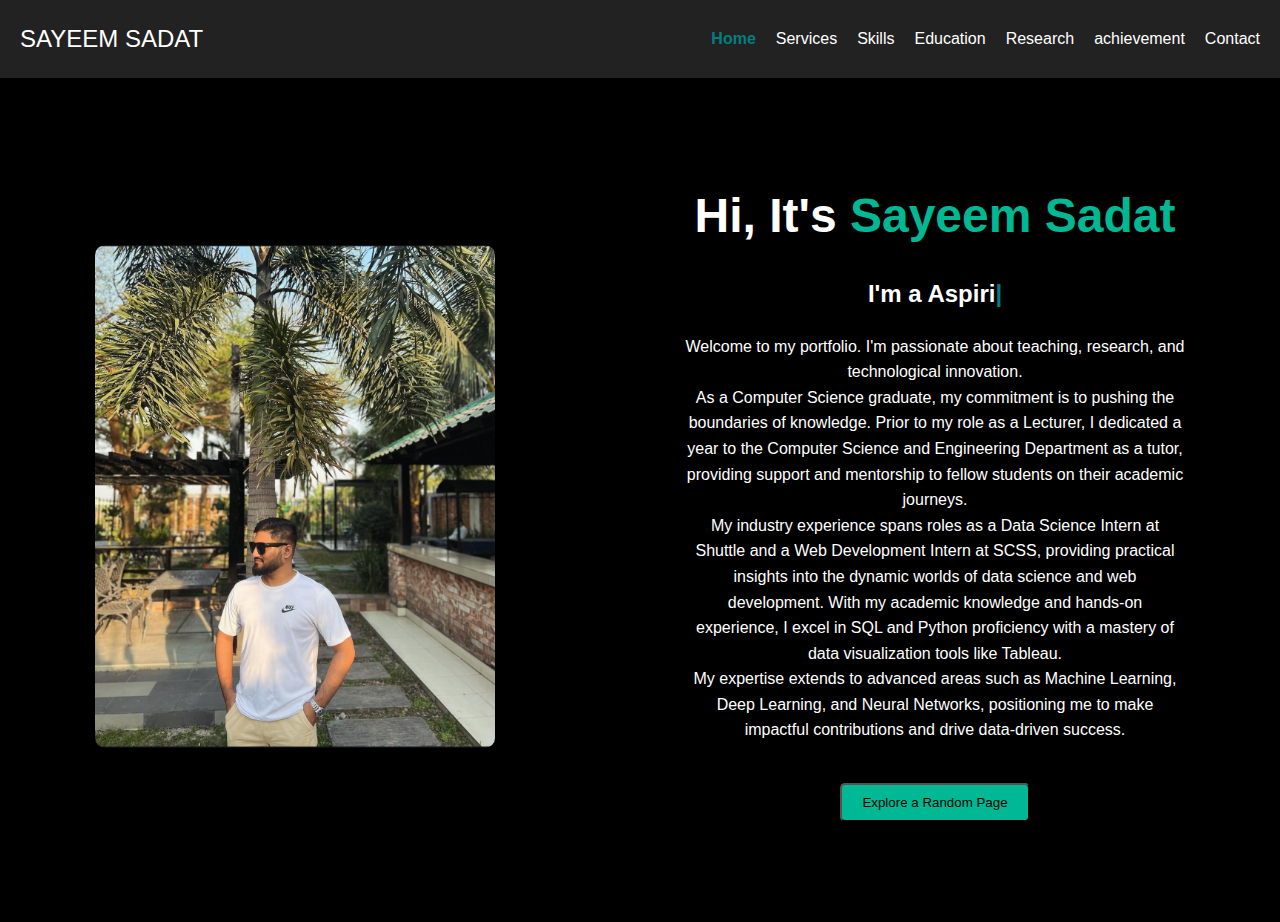
<file: index.html>
<!DOCTYPE html>
<html lang="en">
<head>
    <meta charset="UTF-8">
    <meta name="viewport" content="width=device-width, initial-scale=1.0">
    <!--<link rel="stylesheet" href="https://cdnjs.cloudflare.com/ajax/libs/font-awesome/6.5.2/css/all.min.css">-->
    
    <title>Sayeem Sadat - Portfolio</title>
    <link rel="stylesheet" href="style.css" />
</head>
<body>
    <header>
        <a href="index.html" class="logo">Sayeem Sadat</a>

        <nav>
            <a href="index.html" class="active">Home</a>
            <a href="services.html">Services</a>
            <a href="skills.html">Skills</a>
            <a href="education.html">Education</a>
            <a href="research.html">Research</a>
            <a href="achievements.html">achievement</a>
            <a href="contact.html">Contact</a>
        </nav>
    </header> <!-- notun liklm-->
        <!--<div class="menu-toggle">
            <i class="fa fa-bars"></i>
        </div>
    </header>-->
    
    <section class="home">
        <div class="home-img">
            <img src="Screenshot_2024-12-02-19-50-09-627_com.instagram.android-edit.jpg" alt="Main Image" />
        </div>
        <div class="home-content">
            <h1>Hi, It's <span>Sayeem Sadat</span></h1>
            <h3 class="typing-text">I'm a <span id="typed-text"></span></h3>
            <p>Welcome to my portfolio. I'm passionate about teaching, research, and technological innovation.</p>
        <div class="home-content">


            <p>As a Computer Science graduate, my commitment is to pushing the boundaries of knowledge. Prior to my role as a Lecturer, I dedicated a year to the Computer Science and Engineering Department as a tutor, providing support and mentorship to fellow students on their academic journeys.</p>
            <p> My industry experience spans roles as a Data Science Intern at Shuttle and a Web Development Intern at SCSS, providing practical insights into the dynamic worlds of data science and web development. With my academic knowledge and hands-on experience, I excel in SQL and Python proficiency with a mastery of data visualization tools like Tableau.</p>
            <p> My expertise extends to advanced areas such as Machine Learning, Deep Learning, and Neural Networks, positioning me to make impactful contributions and drive data-driven success.</p>
        </div>   
            <div class="social-icons">
                <a href="#"><i class="fa-brands fa-linkedin"></i></a>
                <a href="#"><i class="fa-brands fa-github"></i></a>
                <a href="#"><i class="fa-brands fa-x-twitter"></i></a>
                <a href="#"><i class="fa-brands fa-instagram"></i></a>
            </div>
            <!--<a href="#" class="btn">Explore me!</a>-->
            <!--<button id="random-nav">Random Page</button>-->
            <button class="btn" id="random-nav">Explore a Random Page</button>
        </div>
    </section>

    <script src="script.js"></script>
</body>
</html>
</file>
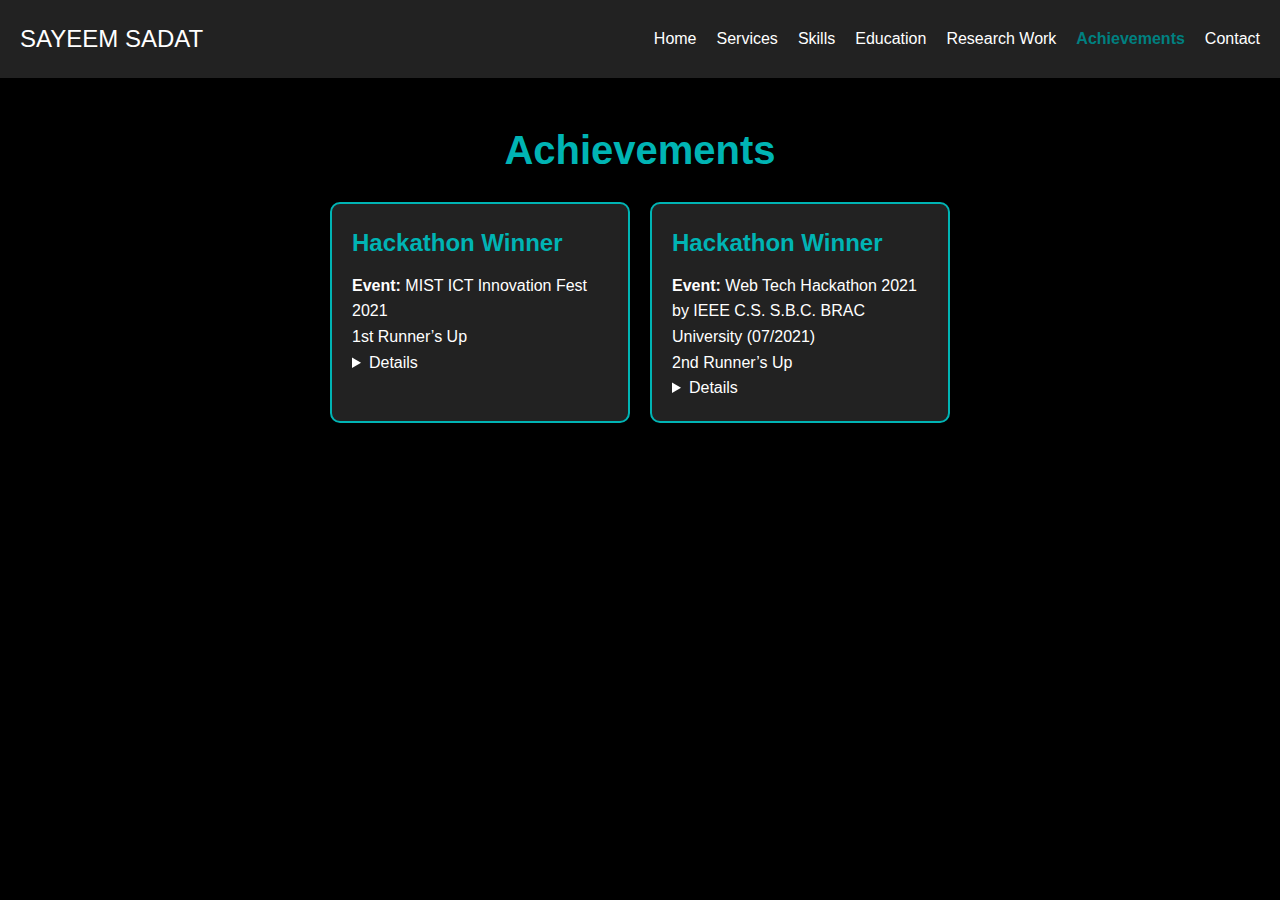
<file: achievements.html>
<!DOCTYPE html>
<html lang="en">
<head>
    <meta charset="UTF-8">
    <meta name="viewport" content="width=device-width, initial-scale=1.0">
    
    <title>Achievements - Sayeem Sadat</title>
    <link rel="stylesheet" href="style.css">
</head>
<body>
    <header>
        <a href="index.html" class="logo">Sayeem Sadat</a>
        <nav>
            <a href="index.html">Home</a>
            <a href="services.html">Services</a>
            <a href="skills.html">Skills</a>
            <a href="education.html">Education</a>
            <a href="research.html">Research Work</a>
            <a href="achievements.html" class="active">Achievements</a>
            <a href="contact.html">Contact</a>
        </nav>
    </header>

    <section class="skills">
        <h1 class="section-title">Achievements</h1>
        <div class="skill-container">
            <!--<div class="skill-box">
                <h2>write smth</h2>
                <p><strong>Year:</strong> 2021</p>
                <p>describe.</p>
            </div>-->
            <div class="skill-box">
                <h2>Hackathon Winner</h2>
                <p><strong>Event:</strong> MIST ICT Innovation Fest 2021 </p>
                <p>1st Runner’s Up <details>solved a real world problem that the Country is facing, i.e. Inadequate Food Supplies for the poor.</details></p>
            </div>

            <div class="skill-box">
                <h2>Hackathon Winner</h2>
                <p><strong>Event:</strong> Web Tech Hackathon 2021 by IEEE C.S. S.B.C. BRAC University (07/2021) </p>
                <p>2nd Runner’s Up <details>solved solving a problem provided by the Student Body.</details></p>
            </div>
        </div>
    </section>
    <script src="script.js"></script>
</body>
</html>
</file>
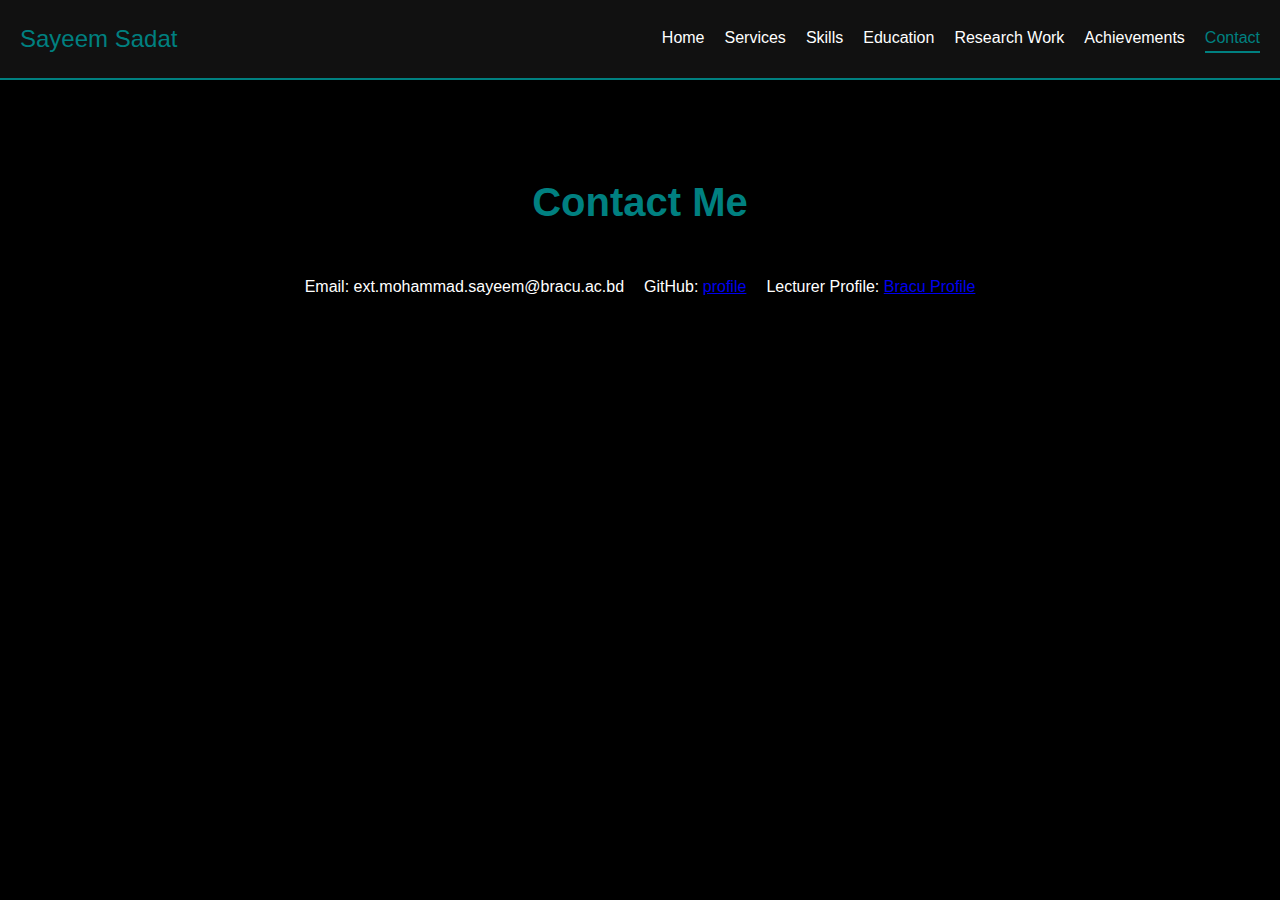
<file: contact.html>
<!DOCTYPE html>
<html lang="en" dir="ltr">
<head>
    <meta charset="UTF-8">
    <meta name="viewport" content="width=device-width, initial-scale=1.0">
    <link rel="stylesheet" href="styleeeee.css">
    <title>Contact - Sayeem Sadat</title>
</head>
<body>
    <header>
        <a href="index.html" class="logo">Sayeem Sadat</a>
        <nav>
            <a href="index.html">Home</a>
            <a href="services.html">Services</a>
            <a href="skills.html">Skills</a>
            <a href="education.html">Education</a>
            <a href="research.html">Research Work</a>
            <a href="achievements.html">Achievements</a>
            <a href="contact.html" class="active">Contact</a>
        </nav>
    </header>

    <section class="contact">
        <h1 class="section-title">Contact Me</h1>
        <div class="contact-container">
            <!--<form action="mailto:mohammad.sayeem.sadat@bracu.ac.bd" method="POST" enctype="text/plain">
                <label for="name">Name:</label>
                <input type="text" id="name" name="name" required>
                
                <label for="email">Email:</label>
                <input type="email" id="email" name="email" required>
                
                <label for="message">Message:</label>
                <textarea id="message" name="message" rows="4" required></textarea>
                
                <button type="submit" class="btn">Send Message</button>
            </form>-->
            <p>Email: ext.mohammad.sayeem@bracu.ac.bd</p>
            <p>GitHub: <a href="https://github.com/mohammadsayeemsadathossain">profile</a></p>
            <p>Lecturer Profile: <a href="https://cse.sds.bracu.ac.bd/faculty_profile/253/mohammad_sayeem_sadat_hossain#Biography">Bracu Profile</a></p>
        </div>
    </section>
    <script src="script.js"></script>
</body>
</html>
</file>
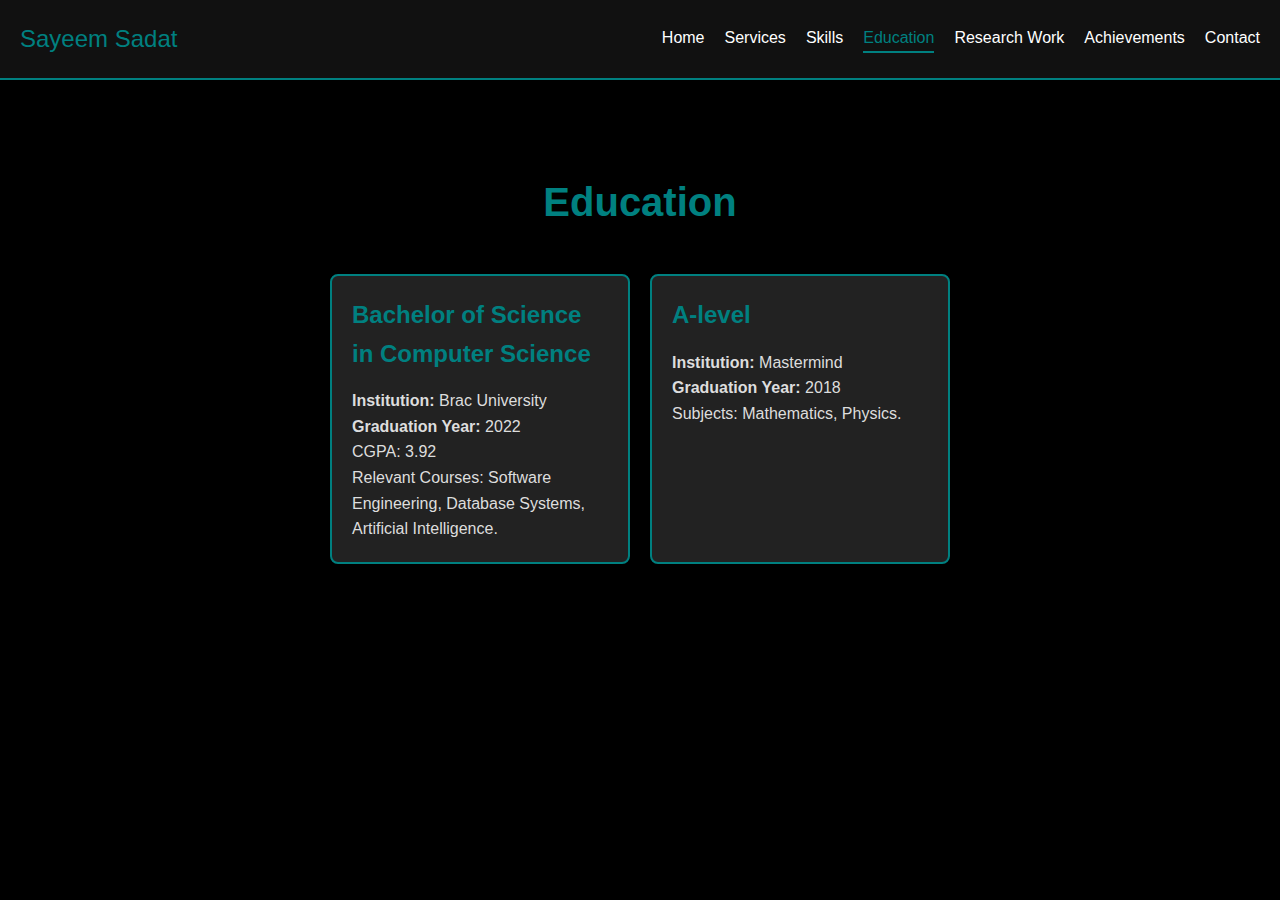
<file: education.html>
<!DOCTYPE html>
<html lang="en" dir="ltr">
<head>
    <meta charset="UTF-8">
    <meta name="viewport" content="width=device-width, initial-scale=1.0">
    <!--<link rel="stylesheet" href="styleeeee.css">-->
    
    <title>Education - Sayeem Sadat</title>
    <link rel="stylesheet" href="styleeeee.css">
</head>
<body>
    <header>
        <a href="index.html" class="logo">Sayeem Sadat</a>
        <nav>
            <a href="index.html">Home</a>
            <a href="services.html">Services</a>
            <a href="skills.html">Skills</a>
            <a href="education.html" class="active">Education</a>
            <a href="research.html">Research Work</a>
            <a href="achievements.html">Achievements</a>
            <a href="contact.html">Contact</a>
        </nav>
    </header>

    <section class="education">
        <h1 class="section-title">Education</h1>
        <div class="education-container">
            <div class="education-box">
                <h2>Bachelor of Science in Computer Science</h2>
                <p><strong>Institution:</strong> Brac University</p>
                <p><strong>Graduation Year:</strong> 2022</p>
                <p>CGPA: 3.92</p>
                <p>Relevant Courses: Software Engineering, Database Systems, Artificial Intelligence.</p>
            </div>
            <div class="education-box">
                <h2>A-level</h2>
                <p><strong>Institution:</strong> Mastermind</p>
                <p><strong>Graduation Year:</strong> 2018</p>
                <p>Subjects: Mathematics, Physics.</p>
            </div>
        </div>
    </section>
    <script src="script.js"></script>
</body>
</html>
</file>
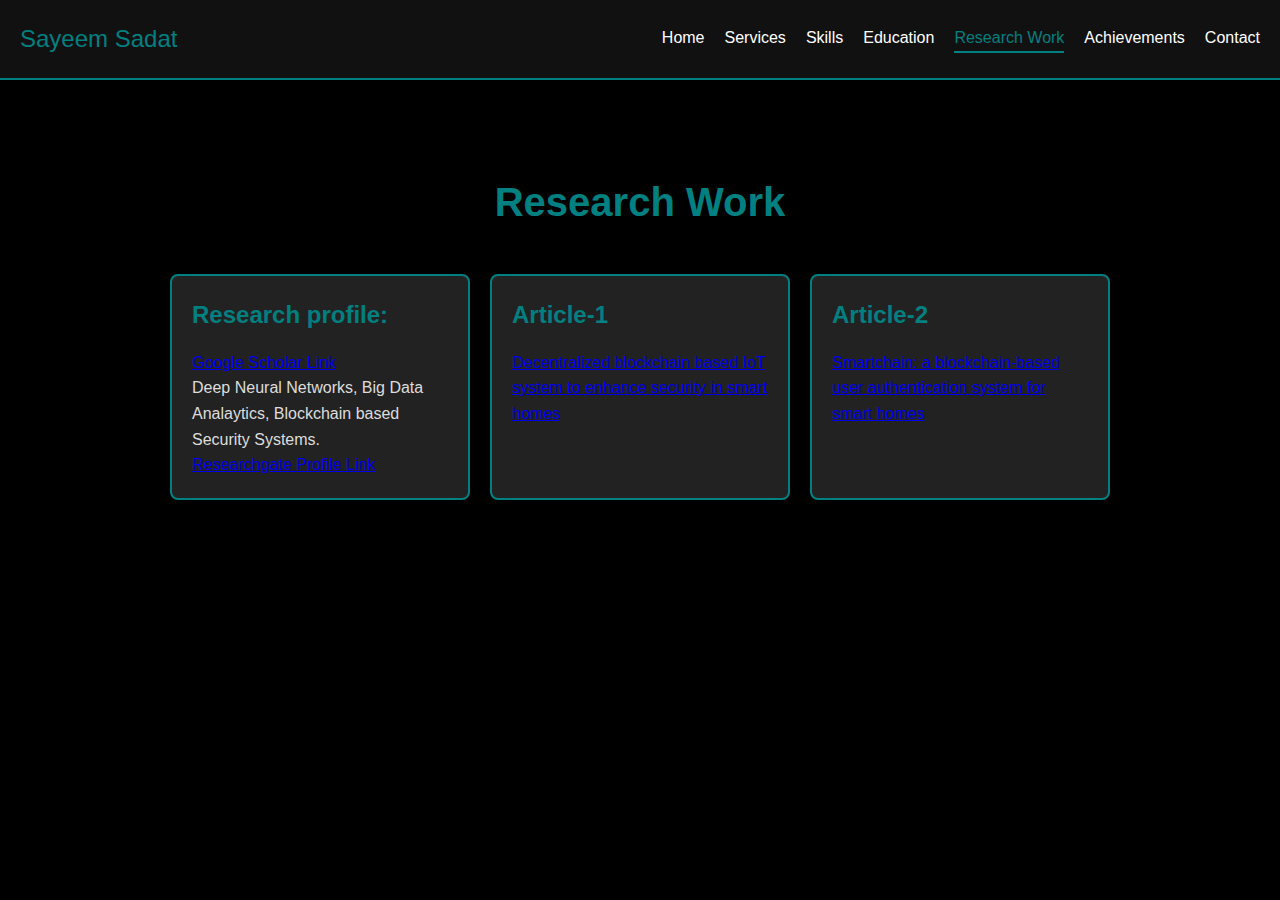
<file: research.html>
<!DOCTYPE html>
<html lang="en" dir="ltr">
<head>
    <meta charset="UTF-8">
    <meta name="viewport" content="width=device-width, initial-scale=1.0">
    <link rel="stylesheet" href="https://cdnjs.cloudflare.com/ajax/libs/font-awesome/6.5.2/css/all.min.css">
    <link rel="stylesheet" href="styleeeee.css">
    <title>Research Work - Sayeem Sadat</title>
</head>
<body>
    <header>
        <a href="index.html" class="logo">Sayeem Sadat</a>
        <nav>
            <a href="index.html">Home</a>
            <a href="services.html">Services</a>
            <a href="skills.html">Skills</a>
            <a href="education.html">Education</a>
            <a href="research.html" class="active">Research Work</a>
            <a href="achievements.html">Achievements</a>
            <a href="contact.html">Contact</a>
        </nav>
    </header>

    <section class="research">
        <h1 class="section-title">Research Work</h1>
        <div class="research-container">
            <div class="research-box">
                <h2>Research profile: </h2>
                <a href="https://scholar.google.com/citations?user=gk1sQwYAAAAJ&hl=en">Google Scholar Link</a>
                <p>Deep Neural Networks, Big Data Analaytics, Blockchain based Security Systems.</p>

                <a href="https://www.researchgate.net/profile/Mohammad-Sayeem-Sadat-Hossain">Researchgate Profile Link</a>
            </div>
            <div class="research-box">
                <h2>Article-1</h2>
                <p></p>
                <a href="https://scholar.google.com/citations?view_op=view_citation&hl=en&user=gk1sQwYAAAAJ&citation_for_view=gk1sQwYAAAAJ:u5HHmVD_uO8C" >Decentralized blockchain based IoT system to enhance security in smart homes</a>
            </div>

            <div class="research-box">
                <h2>Article-2</h2>
                <p></p>
                <a href="https://scholar.google.com/citations?view_op=view_citation&hl=en&user=gk1sQwYAAAAJ&citation_for_view=gk1sQwYAAAAJ:u-x6o8ySG0sC" >Smartchain: a blockchain-based user authentication system for smart homes</a>
            </div>
        </div>
    </section>
</body>
</html>
</file>
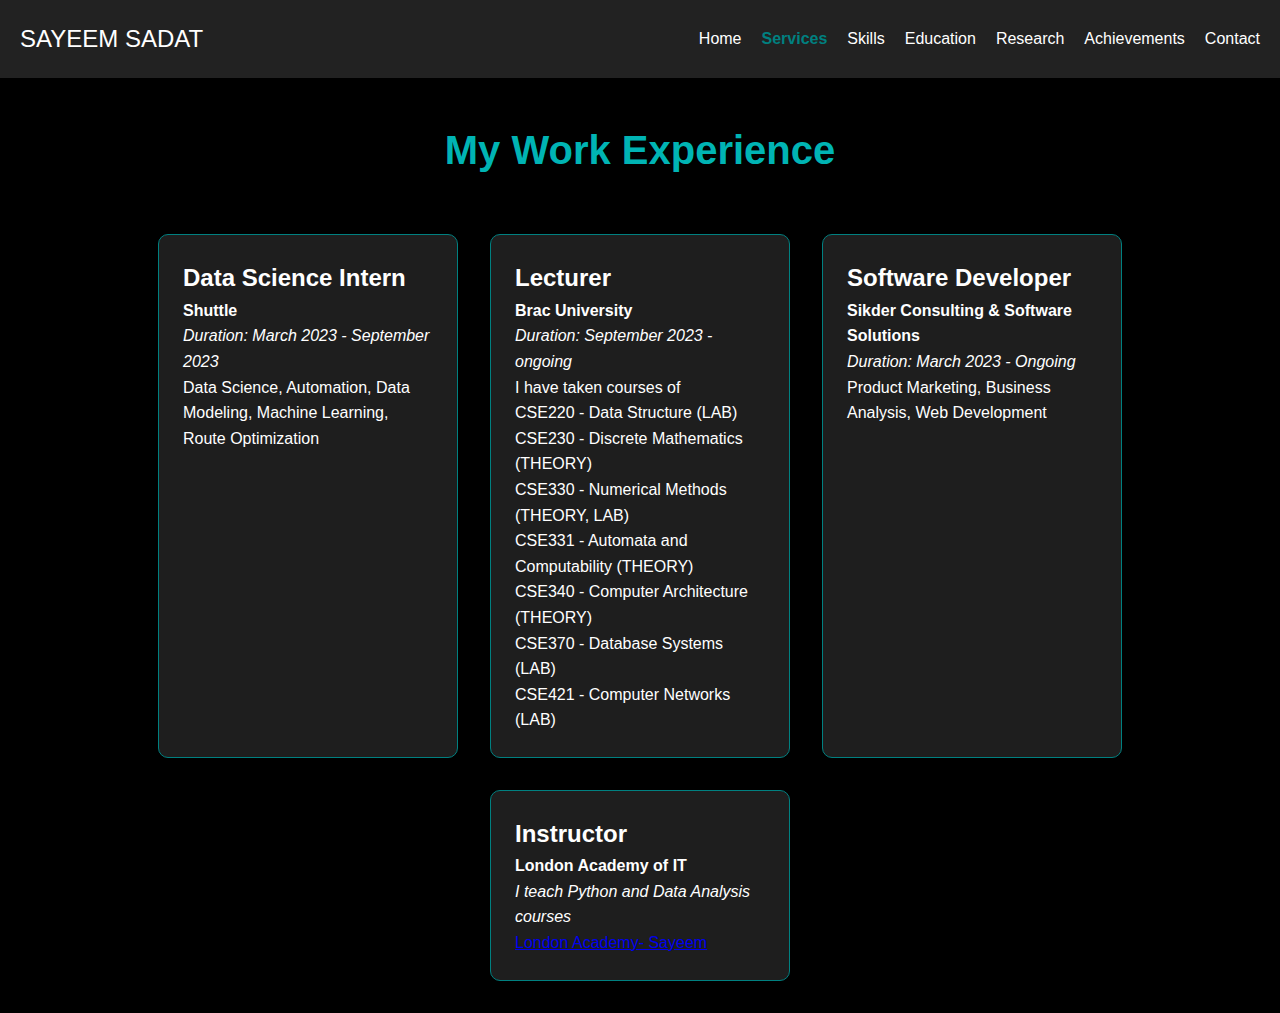
<file: services.html>
<!DOCTYPE html>
<!--<html lang="en" dir="ltr">-->
<html lang="en">
<head>
    <meta charset="UTF-8">
    <meta name="viewport" content="width=device-width, initial-scale=1.0">
    <!--<link rel="stylesheet" href="https://cdnjs.cloudflare.com/ajax/libs/font-awesome/6.5.2/css/all.min.css">-->
    <!--<link rel="stylesheet" href="service_style.css">-->
    <title>Services - Sayeem Sadat</title>
    <link rel="stylesheet" href="style.css">
</head>
<body>
    <header>
        <a href="index.html" class="logo">Sayeem Sadat</a>

        <nav>
            <a href="index.html">Home</a>
            <a href="services.html" class="active">Services</a>
            <a href="skills.html">Skills</a>
            <a href="education.html">Education</a>
            <a href="research.html">Research</a>
            <a href="achievements.html">Achievements</a>
            <a href="contact.html">Contact</a>
        </nav>
        <!--<div class="menu-toggle">
            <i class="fa fa-bars"></i>
        </div>-->
    </header>

    <section class="services">
        <h1 class="section-title">My Work Experience</h1>
        <div class="service-container">
            <!-- Job 1 -->
            <div class="service-box">
                <h2>Data Science Intern</h2>
                <p><strong>Shuttle</strong></p>
                <p><em>Duration: March 2023 - September 2023</em></p>
                <p>Data Science, Automation, Data Modeling, Machine Learning, Route Optimization </p>
            </div>

            <!-- Job 2 -->
            <div class="service-box">
                <h2>Lecturer</h2>
                <p><strong>Brac University</strong></p>
                <p><em>Duration: September 2023 - ongoing</em></p>
                <p>I have taken courses of 
                    <p>CSE220 - Data Structure (LAB)</p>
                    <p>CSE230 - Discrete Mathematics (THEORY)</p>
                    <p>CSE330 - Numerical Methods (THEORY, LAB)</p>
                    <p>CSE331 - Automata and Computability (THEORY)</p>
                    <p>CSE340 - Computer Architecture (THEORY)</p>
                    <p>CSE370 - Database Systems (LAB)</p>
                    <p>CSE421 - Computer Networks (LAB)</p>
                    </p>
            </div>

            <!-- Job 3 -->
            <div class="service-box">
                <h2>Software Developer</h2>
                <p><strong>Sikder Consulting & Software Solutions</strong></p>
                <p><em>Duration: March 2023 - Ongoing</em></p>
                <p>Product Marketing, Business Analysis, Web Development </p>
            </div>
            
            <div class="service-box">
                <h2>Instructor</h2>
                <p><strong>London Academy of IT</strong></p>
                <p><em>I teach Python and Data Analysis courses</em></p>
                <p></p>
                <a href = "https://www.londonacademyofit.co.uk/instructor/sayeem-sadat-hossain" > London Academy- Sayeem </a>
            </div>
            <!-- Add more job entries as needed -->
        </div>
    </section>

    <script src="script.js"></script>
</body>
</html>
</file>
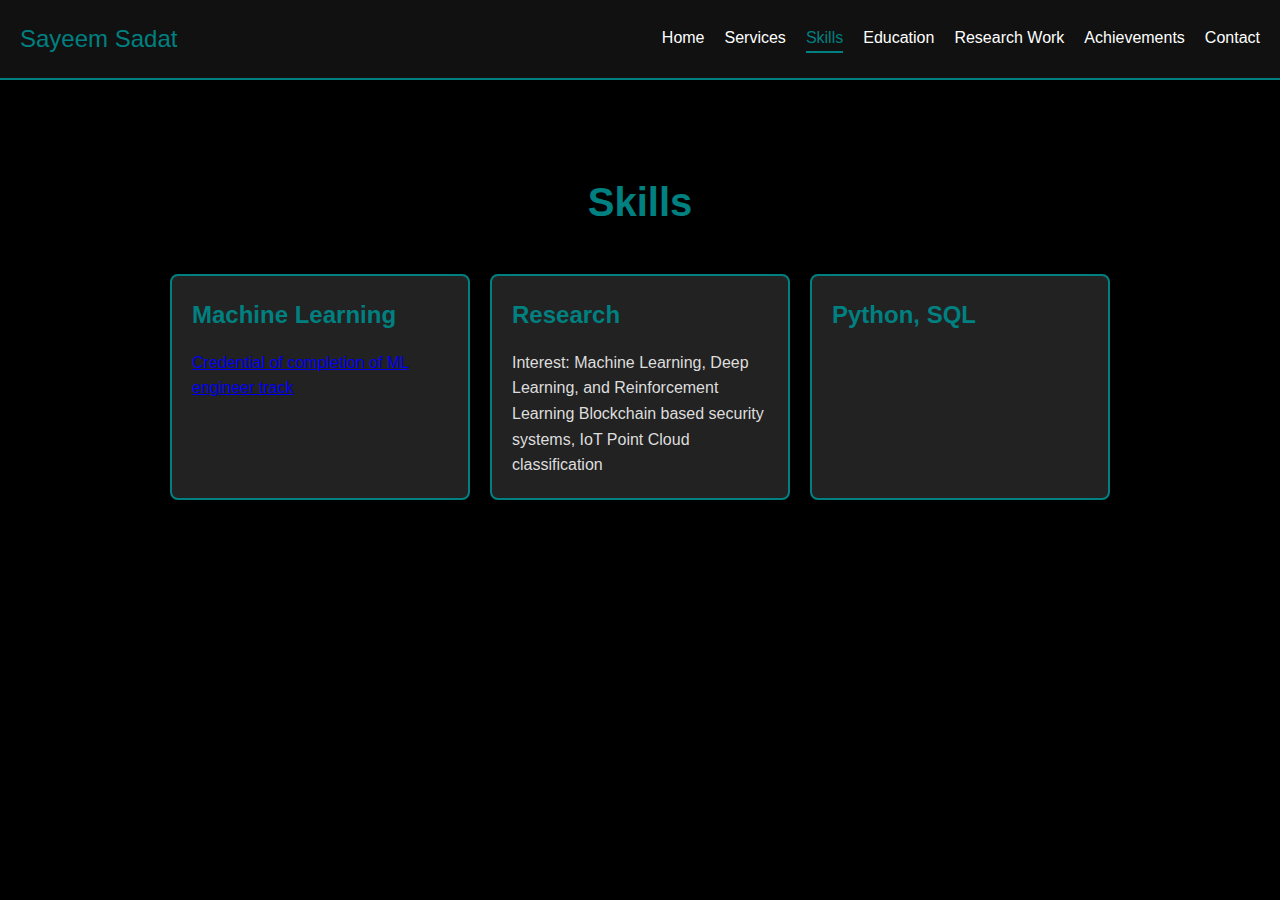
<file: skills.html>
<!DOCTYPE html>
<html lang="en" dir="ltr">
<head>
    <meta charset="UTF-8">
    <meta name="viewport" content="width=device-width, initial-scale=1.0">
    
    <title>Skills - Sayeem Sadat</title>
    <link rel="stylesheet" href="styleeeee.css">
</head>
<body>
    <header>
        <a href="index.html" class="logo">Sayeem Sadat</a>
        <nav>
            <a href="index.html">Home</a>
            <a href="services.html">Services</a>
            <a href="skills.html" class="active">Skills</a>
            <a href="education.html">Education</a>
            <a href="research.html">Research Work</a>
            <a href="achievements.html">Achievements</a>
            <a href="contact.html">Contact</a>
        </nav>
    </header>

    <section class="skills">
        <h1 class="section-title">Skills</h1>
        <div class="skills-container">
            <div class="skill-box">
                <h2>Machine Learning</h2>
                <p>  </p>
                <a href = "https://www.datacamp.com/completed/statement-of-accomplishment/track/62f93f153ba37787cf0696798282f701513ef99b" > Credential of completion of ML engineer track </a>
            </div>
            <div class="skill-box">
                <h2>Research</h2>
                <p>Interest: Machine Learning, Deep Learning, and Reinforcement Learning
Blockchain based security systems, IoT
Point Cloud classification</p>
            </div>
            <div class="skill-box">
                <h2>Python, SQL</h2>
                <p></p>
            </div>
        </div>
    </section>
    <script src="script.js"></script>
</body>
</html>
</file>
<file: style.css>
/* Basic styling */
* {
    margin: 0;
    padding: 0;
    box-sizing: border-box;
}

body {
    font-family: Arial, sans-serif;
    line-height: 1.6;
    background-color: #000; /* Black background */
    color: #fff; /* White text for contrast */
}

header {
    display: flex;
    justify-content: space-between;
    align-items: center;
    padding: 20px;
    background: #222; /* Dark gray for header background */
    color: #fff;
}

.logo {
    font-size: 24px;
    text-transform: uppercase;
    color: #fff;
    text-decoration: none;
}

nav {
    display: flex;
    gap: 20px;
}

nav a {
    color: #fff;
    text-decoration: none;
}

nav a.active, nav a:hover {
    color: #00b894; /* Teal green color for active and hover state */
}

.menu-toggle {
    display: none;
}

.home {
    display: flex;
    justify-content: space-around;
    align-items: center;
    padding: 100px 0;
    text-align: center;
}

.home-img img {
    width: 100%;
    max-width: 400px;
    border-radius: 10px;
}

.home-content {
    max-width: 500px;
}

.home-content h1 {
    font-size: 3rem;
}

.home-content h1 span {
    color: #00b894; /* Teal green for highlighted text */
}

.typing-text {
    font-size: 1.5rem;
    margin: 20px 0;
}

.social-icons {
    display: flex;
    justify-content: center;
    gap: 10px;
    margin: 20px 0;
}

.social-icons a {
    color: #00b894; /* Teal green icons */
    font-size: 24px;
    transition: 0.3s;
}

.social-icons a:hover {
    color: #fff; /* White color on hover */
}

.btn {
    padding: 10px 20px;
    background-color: #00b894; /* Teal green button */
    color: #000;
    text-decoration: none;
    border-radius: 5px;
    transition: 0.3s;
}

.btn:hover {
    background-color: #019471; /* Darker teal on hover */
}

/* Responsive Design */
@media (max-width: 768px) {
    .home {
        flex-direction: column;
        text-align: center;
    }

    nav {
        flex-direction: column;
        background: #222;
        position: absolute;
        top: 80px;
        right: 0;
        width: 100%;
        height: 100vh;
        align-items: center;
        justify-content: center;
        display: none;
    }

    nav.active {
        display: flex;
    }

    nav a {
        padding: 10px;
        font-size: 20px;
    }

    .menu-toggle {
        display: block;
        color: #fff;
        font-size: 24px;
    }

    .home-img img {
        max-width: 250px;
    }

    .home-content h1 {
        font-size: 2.5rem;
    }
}

@media (max-width: 480px) {
    header {
        flex-direction: column;
        text-align: center;
    }

    .home-content h1 {
        font-size: 2rem;
    }

    .home-content p {
        font-size: 0.9rem;
    }

    .social-icons {
        gap: 5px;
    }
}

.typing-text span::after {
  content: "|";
  animation: blink 0.7s infinite;
  color: teal;
}

@keyframes blink {
  0%, 100% { opacity: 1; }
  50% { opacity: 0; }
}


nav a.active {
  color: teal;
  font-weight: bold;
}

/* Add styles for .service-container and .service-box if missing */
.service-container {
  display: flex;
  flex-wrap: wrap;
  gap: 2rem;
  padding: 2rem;
  justify-content: center;
}

.service-box {
  background: #1e1e1e;
  border: 1px solid teal;
  padding: 1.5rem;
  width: 300px;
  color: white;
  border-radius: 10px;
  transition: 0.3s;
}

.service-box:hover {
  transform: scale(1.05);
  box-shadow: 0 0 15px teal;
}

body {
  background: #000; /* match index page */
  color: #fff;
  font-family: 'Poppins', sans-serif;
}

body {
  background: #000;
  color: #fff;
  font-family: Arial, sans-serif;
  margin: 0;
  padding: 0;
}

.section-title {
  text-align: center;
  color: #00b4b4;
  font-size: 2.5em;
  margin: 40px 0 20px;
}


.skill-container {
  display: flex;
  flex-wrap: wrap;
  justify-content: center;
  gap: 20px;
  padding: 0 20px 40px;
}

.skill-box {
  background: #222;
  border: 2px solid #00b4b4;
  border-radius: 10px;
  padding: 20px;
  width: 300px;
  color: #fff;
  transition: transform 0.3s ease;
}

.skill-box:hover {
  transform: scale(1.05);
}

.skill-box h2 {
  margin-bottom: 10px;
  color: #00b4b4;
}
</file>
<file: styleeeee.css>
/* General styles */
* {
    margin: 0;
    padding: 0;
    box-sizing: border-box;
    font-family: 'Arial', sans-serif;
}

body {
    background-color: black;
    color: #fff;
    line-height: 1.6;
}

header {
    display: flex;
    justify-content: space-between;
    align-items: center;
    padding: 20px;
    background-color: #111;
    border-bottom: 2px solid teal;
}

.logo {
    font-size: 1.5rem;
    color: teal;
    text-decoration: none;
}

nav {
    display: flex;
    gap: 20px;
}

nav a {
    color: #fff;
    text-decoration: none;
    font-size: 1rem;
    transition: 0.3s;
}

nav a:hover,
nav a.active {
    color: teal;
    border-bottom: 2px solid teal;
}

.section-title {
    text-align: center;
    margin: 40px 0;
    font-size: 2.5rem;
    color: teal;/* Google Font */
@import url('https://fonts.googleapis.com/css2?family=Poppins:wght@300;400;600&display=swap');

* {
    margin: 0;
    padding: 0;
    box-sizing: border-box;
}

body {
    font-family: 'Poppins', sans-serif;
    background-color: #000;
    color: #ffffff;
    overflow-x: hidden;
    position: relative;
}

/* Sparkling background using animation */
body::before {
    content: "";
    position: fixed;
    top: 0;
    left: 0;
    height: 100%;
    width: 100%;
    background: radial-gradient(circle, rgba(0,255,255,0.1) 1px, transparent 1px);
    background-size: 50px 50px;
    pointer-events: none;
    z-index: -1;
    animation: sparkle 5s linear infinite;
}

@keyframes sparkle {
    0% {
        background-position: 0 0;
    }
    100% {
        background-position: 50px 50px;
    }
}

/* Header/Nav */
header {
    width: 100%;
    padding: 20px 50px;
    background-color: #000;
    display: flex;
    justify-content: space-between;
    align-items: center;
    position: sticky;
    top: 0;
    z-index: 1000;
    border-bottom: 1px solid teal;
}

.logo {
    color: teal;
    font-size: 24px;
    font-weight: bold;
    text-decoration: none;
}

nav a {
    color: white;
    text-decoration: none;
    margin: 0 15px;
    font-weight: 500;
    transition: color 0.3s;
}

nav a:hover,
nav a.active {
    color: teal;
}

/* Home Section */
.home {
    display: flex;
    flex-direction: column;
    align-items: center;
    padding: 60px 20px;
    text-align: center;
}

.home-img img {
    width: 200px;
    height: 200px;
    border-radius: 50%;
    border: 4px solid teal;
    margin-bottom: 20px;
    object-fit: cover;
}

.home-content h1 {
    font-size: 36px;
    margin-bottom: 10px;
}

.home-content h1 span {
    color: teal;
}

.typing-text {
    font-size: 20px;
    margin-bottom: 20px;
    color: #aaa;
}

.home-content p {
    max-width: 600px;
    line-height: 1.6;
    margin-bottom: 20px;
}

.social-icons a {
    margin: 0 10px;
    color: teal;
    font-size: 20px;
    transition: transform 0.3s ease;
}

.social-icons a:hover {
    transform: scale(1.2);
}

.btn, #random-nav {
    background-color: teal;
    color: black;
    border: none;
    padding: 12px 25px;
    margin: 10px 5px;
    cursor: pointer;
    font-weight: bold;
    border-radius: 25px;
    transition: background 0.3s ease;
}

.btn:hover, #random-nav:hover {
    background-color: #00d4d4;
}

/* Section Title */
.section-title {
    font-size: 30px;
    text-align: center;
    color: teal;
    margin: 30px 0;
}

/* Content Boxes (like Education, Services, etc.) */
.education-container,
.services-container,
.skills-container,
.research-container,
.achievement-container,
.contact-container {
    display: flex;
    flex-direction: column;
    gap: 20px;
    max-width: 800px;
    margin: 0 auto;
    padding: 20px;
}

.education-box,
.service-box,
.skill-box,
.research-box,
.achievement-box,
.contact-box {
    background-color: #111;
    border-left: 4px solid teal;
    padding: 20px;
    border-radius: 10px;
    box-shadow: 0 0 10px rgba(0,255,255,0.1);
}

/* Responsive Design */
@media (min-width: 768px) {
    .home {
        flex-direction: row;
        justify-content: center;
        gap: 50px;
        text-align: left;
    }

    .home-content {
        max-width: 600px;
    }
}

}

/* Section styles */
section {
    padding: 50px 20px;
}

.skills-container, .education-container, .research-container, .achievement-container, .contact-container {
    display: flex;
    flex-wrap: wrap;
    justify-content: center;
    gap: 20px;
}

.skill-box, .education-box, .research-box, .achievement-box {
    background-color: #222;
    padding: 20px;
    width: 300px;
    border-radius: 8px;
    transition: 0.3s;
    border: 2px solid teal;
}

.skill-box:hover, .education-box:hover, .research-box:hover, .achievement-box:hover {
    background-color: teal;
    color: black;
    transform: translateY(-10px);
}

.skill-box h2, .education-box h2, .research-box h2, .achievement-box h2 {
    font-size: 1.5rem;
    margin-bottom: 15px;
    color: teal;
}

.skill-box p, .education-box p, .research-box p, .achievement-box p {
    color: #ddd;
}

/* Contact form styles */
form {
    display: flex;
    flex-direction: column;
    gap: 15px;
    width: 300px;
    margin: 0 auto;
}

form label {
    font-size: 1.2rem;
    color: teal;
}

form input, form textarea {
    padding: 10px;
    background-color: #333;
    color: #fff;
    border: 2px solid teal;
    border-radius: 5px;
}

form input:focus, form textarea:focus {
    outline: none;
    border-color: #00ffaa;
}

form button {
    padding: 12px;
    background-color: teal;
    color: black;
    border: none;
    border-radius: 5px;
    cursor: pointer;
    transition: 0.3s;
}

form button:hover {
    background-color: #00ffaa;
}

/* Responsive styles */
@media (max-width: 768px) {
    nav {
        flex-direction: column;
        align-items: center;
    }

    nav a {
        font-size: 1.2rem;
    }

    .skills-container, .education-container, .research-container, .achievement-container {
        flex-direction: column;
    }

    .skill-box, .education-box, .research-box, .achievement-box {
        width: 100%;
    }
}

@media (max-width: 480px) {
    header {
        flex-direction: column;
        text-align: center;
    }

    .home-content h1 {
        font-size: 2rem;
    }

    .home-content p {
        font-size: 0.9rem;
    }

    .social-icons {
        gap: 5px;
    }
}
</file>
<file: service_style.css>
/* Services Section */
.services {
    padding: 80px 20px;
    background-color: #000; /* Black background */
    color: #fff; /* White text */
    text-align: center;
}

.services h1 {
    font-size: 2.5rem;
    margin-bottom: 40px;
    color: #00b894; /* Teal green title */
}

.service-container {
    display: flex;
    flex-wrap: wrap;
    justify-content: space-around;
    gap: 30px;
}

.service-item {
    background-color: #222;
    padding: 20px;
    border-radius: 10px;
    width: 300px;
    transition: 0.3s ease;
    box-shadow: 0 4px 8px rgba(0, 0, 0, 0.2);
}

.service-item h2 {
    font-size: 1.5rem;
    color: #00b894; /* Teal green job title */
}

.service-item p {
    font-size: 1rem;
    margin: 10px 0;
}

.service-item:hover {
    transform: scale(1.05);
}

/* Responsive design for Services */
@media (max-width: 768px) {
    .service-container {
        flex-direction: column;
        align-items: center;
    }

    .service-item {
        width: 90%;
    }
}
</file>
